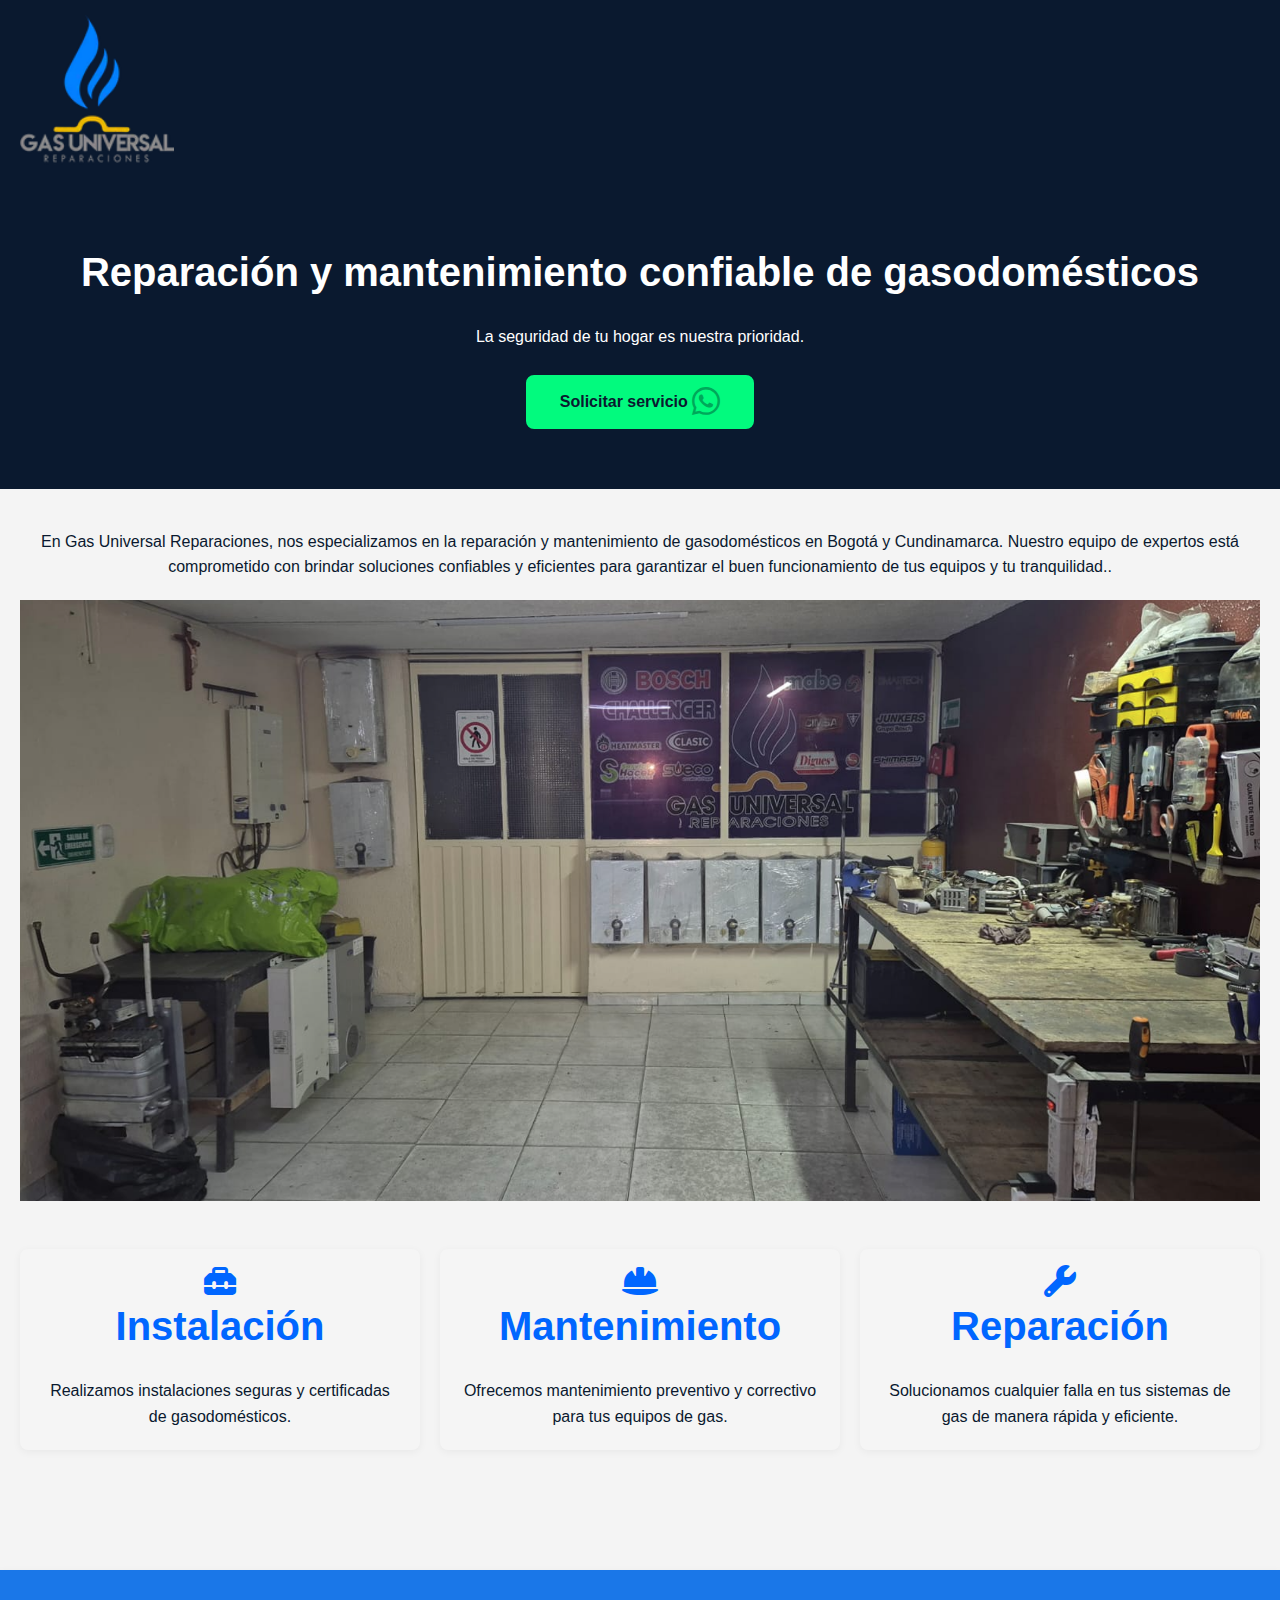
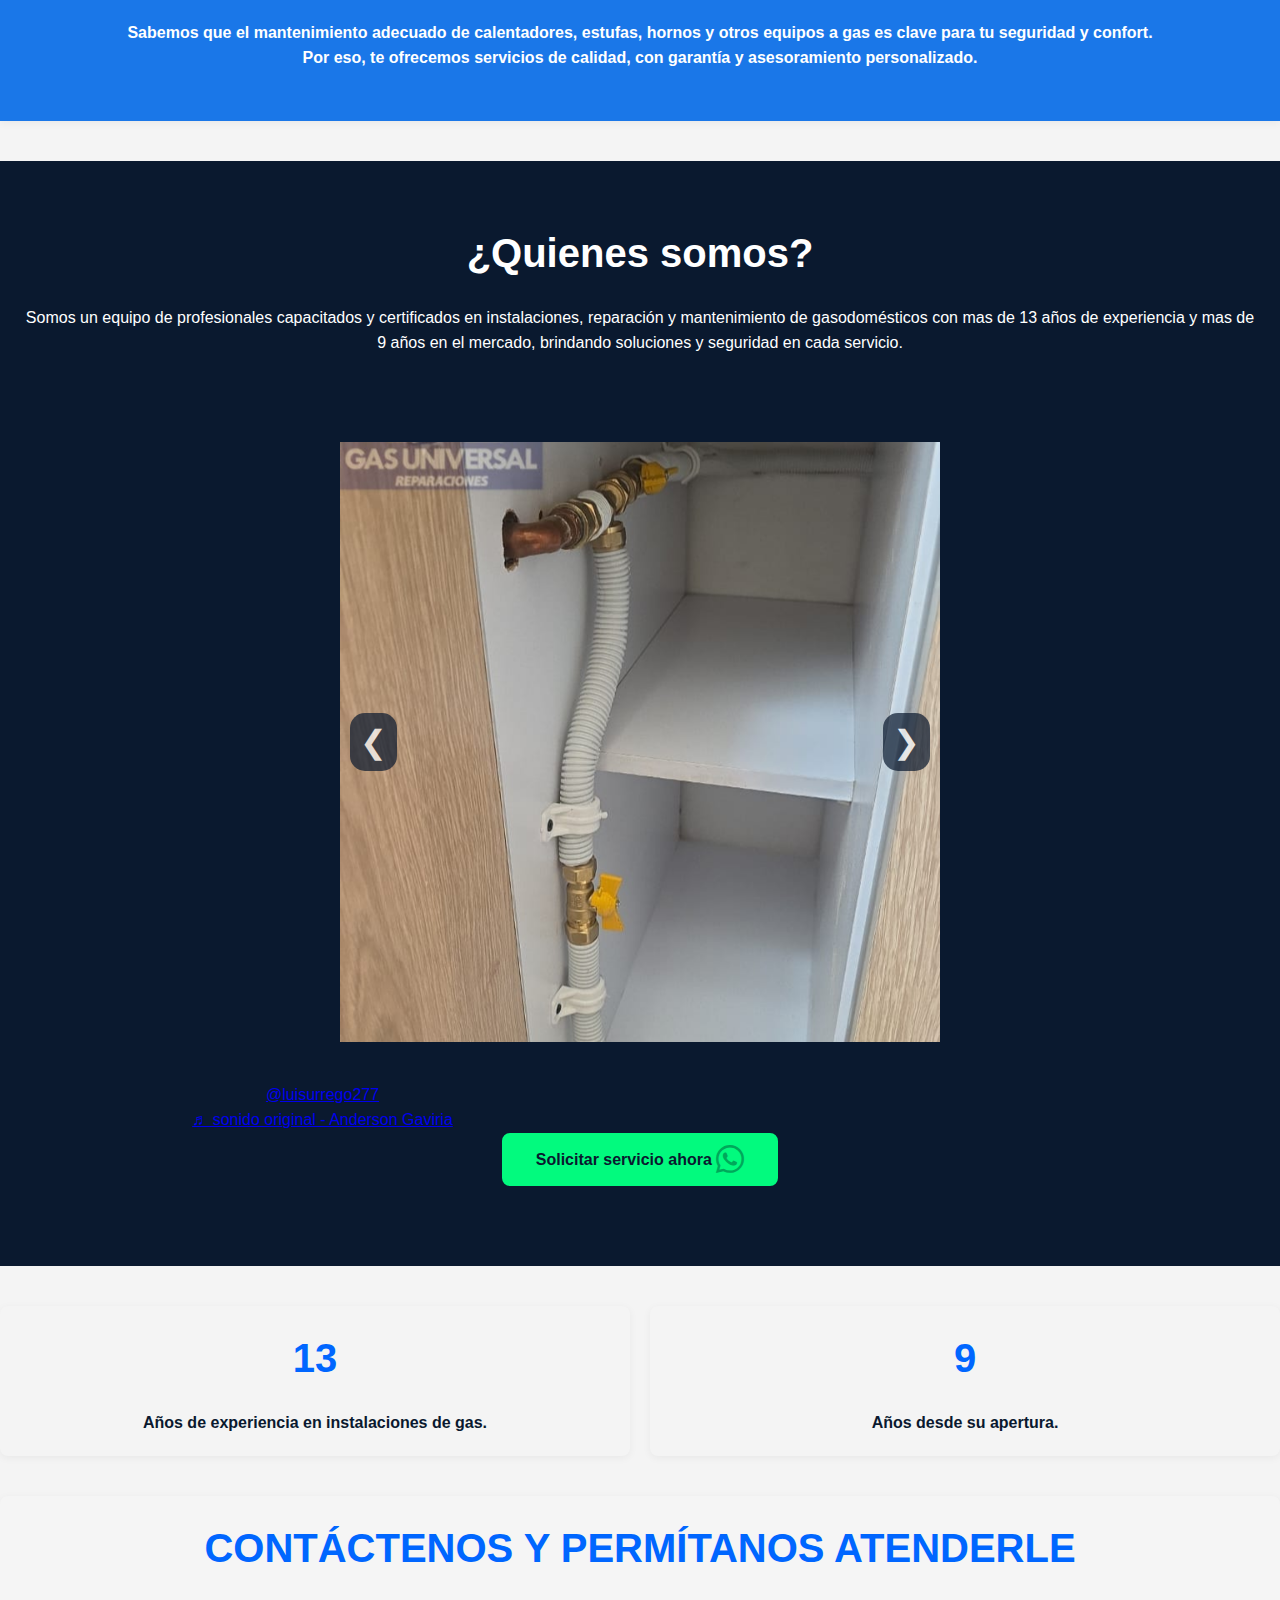
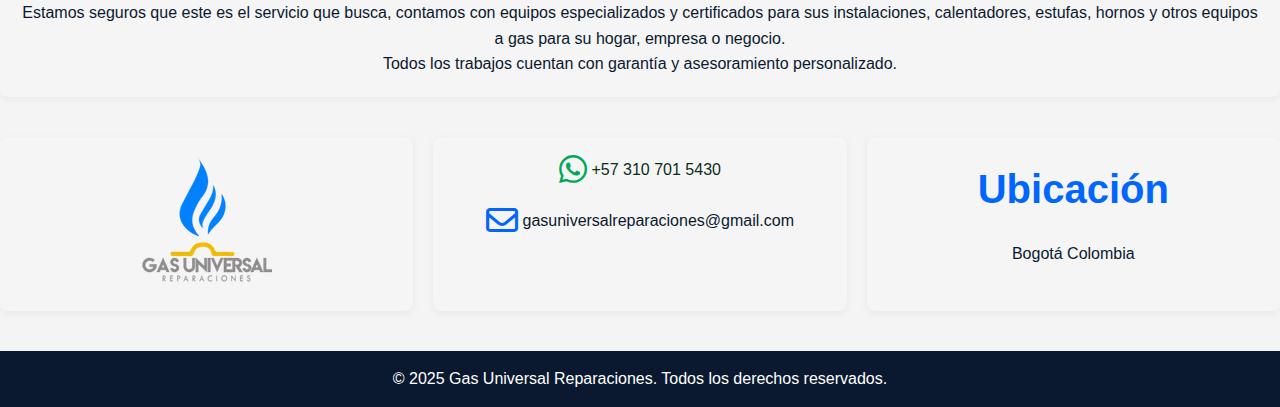
<file: index.html>
<!DOCTYPE html>
<html lang="es">
<head>
  <meta charset="UTF-8">
  <meta name="viewport" content="width=device-width, initial-scale=1.0">
  <title>Gas Universal Reparaciones</title>
  <link rel="stylesheet" href="assets/css/styles.css">
  <link rel="stylesheet" href="https://cdnjs.cloudflare.com/ajax/libs/font-awesome/6.4.2/css/all.min.css">
</head>


<body>

     
  <header>
    <img src="assets/img/logo-gasuniversal.webp" alt="Logo Gas Universal" class="logo-empresa">
   <!-- Este es un comentario en HTML
    <nav>
      <a href="index.html">Inicio</a>
      <a href="about.html">Nosotros</a>
      <a href="services.html">Servicios</a>
      <a href="contact.html">Contacto</a>
    </nav>
    -->
  </header>


  <section class="hero">
    <h2>Reparación y mantenimiento confiable de gasodomésticos</h2>
    <p>La seguridad de tu hogar es nuestra prioridad.</p>
    <br>
    
<!-- ...Button... -->
<a href="https://wa.me/573107015430?text=Hola%2C%20quiero%20solicitar%20un%20servicio" class="btn-solicitar" target="_blank" rel="noopener">
  Solicitar servicio
  <i class="fa-brands fa-whatsapp fa-2xl" style="color: #00a85a;"></i>
</a>
<!-- ...Button... -->
  </section>

  <div class="container">
    <section>
      <center>
<p>En Gas Universal Reparaciones, nos especializamos en la reparación y mantenimiento de gasodomésticos en Bogotá y Cundinamarca. Nuestro equipo de expertos está comprometido con brindar soluciones confiables y eficientes para garantizar el buen funcionamiento de tus equipos y tu tranquilidad..</p>
      </center>
<div class="imagen-servicio">
  <img src="assets/img/ReparacionesDeGas.png" alt="Descripción de la imagen">
</div>

<section class="servicios-columnas">
  <div class="columna">
    <span class="material-icons">
      <i class="fa-solid fa-toolbox fa-2xl" style="color: #0066ff;""></i>
    </span>
    <h2>Instalación</h2>
        <p>Realizamos instalaciones seguras y certificadas de gasodomésticos.</p>
  </div>
  <div class="columna">
    <span class="material-icons">
      <i class="fa-solid fa-helmet-safety fa-2xl" style="color: #0066ff;""></i>
    </span>
    <h2>Mantenimiento</h2>
        <p>Ofrecemos mantenimiento preventivo y correctivo para tus equipos de gas.</p>
  </div>
  <div class="columna">
    <span class="material-icons">
      <i class="fa-solid fa-wrench fa-2xl" style="color: #0066ff;"></i>
    </span>
    <h2>Reparación</h2>
         <p>Solucionamos cualquier falla en tus sistemas de gas de manera rápida y eficiente.</p>
  </div>
</section>      
    </section>
  </div>

 <section class="servicios-columnahorizontal">
   <div class="columna-horizontal">
      <p>Sabemos que el mantenimiento adecuado de calentadores, estufas, hornos y otros equipos a gas es clave para tu seguridad y confort.</p>
      <p>Por eso, te ofrecemos servicios de calidad, con garantía y asesoramiento personalizado.</p>
  </div>
</section>

<!-- Quienes somos -->
<section class="hero">
    <h2>¿Quienes somos?</h2>
<p>Somos un equipo de profesionales capacitados y certificados en instalaciones, reparación y mantenimiento de gasodomésticos con mas de 13 años de experiencia y mas de 9 años en el mercado, brindando soluciones y seguridad en cada servicio.</p><div class="imagen-servicio">
    <br>
 
<!-- Galería -->
<div class="galeria-slider">
  <button class="slider-btn prev">&#10094;</button>
  <div class="slider-images">
    <img src="assets/img/instalaciondepuntosdegas.png" alt="instalaciones de gas">
    <img src="assets/img/Mantenimientoestufas.png" alt="Mantenimientoestufas">
    <img src="assets/img/reparacionfugasdegas.png" alt="reparacionfugasdegas">

    <img src="assets/img/2.png" alt="Mantenimientoestufas">
    <img src="assets/img/3.png" alt="Mantenimientocalentadores">
    <img src="assets/img/4.png" alt="Mantenimientocalentadores">
    <img src="assets/img/6.png" alt="Mantenimientoestufas">
    <img src="assets/img/8.png" alt="Mantenimientoestufas">

  </div>
  <button class="slider-btn next">&#10095;</button>
</div>
<!-- TikTok embed -->
<blockquote class="tiktok-embed" cite="https://www.tiktok.com/@luisurrego277/video/7532331418257526021" data-video-id="7532331418257526021" style="max-width: 605px;min-width: 325px;">
  <section>
    <a target="_blank" title="@luisurrego277" href="https://www.tiktok.com/@luisurrego277?refer=embed">@luisurrego277</a>
    <p></p>
    <a target="_blank" title="♬ sonido original - Anderson Gaviria" href="https://www.tiktok.com/music/sonido-original-7444721180684716855?refer=embed">♬ sonido original - Anderson Gaviria</a>
  </section>
</blockquote>
<script async src="https://www.tiktok.com/embed.js"></script>
<!-- Fin TikTok embed... -->
<!-- Fin Galería -->

   
<!-- ...Button... -->
<a href="https://wa.me/573107015430?text=Hola%2C%20quiero%20solicitar%20un%20servicio" class="btn-solicitar" target="_blank" rel="noopener">
  Solicitar servicio ahora
  <i class="fa-brands fa-whatsapp fa-2xl" style="color: #00a85a;"></i>
</a>
<!-- ...Button... -->
  </section>

  <!-- Fin Quienes somos -->
 <section class="servicios-columnas">
  <div class="columna1">
    <h2>13</h2>
    <strong>Años de experiencia en instalaciones de gas.</strong>
  </div>
  
  <div class="columna1">
    <h2>9</h2>
    <strong>Años desde su apertura.</strong>
  </div>
</section>

<section class="servicios-columnahorizontal">
   <div class="columna">
    <h2>CONTÁCTENOS Y PERMÍTANOS ATENDERLE</h2>
      <p>Estamos seguros que este es el servicio que busca, contamos con equipos especializados y certificados para sus instalaciones, calentadores, estufas, hornos y otros equipos a gas para su hogar, empresa o negocio.</p>
      <p>Todos los trabajos cuentan con garantía y asesoramiento personalizado.</p>
  </div>
</section>

<!-- Pre-footer -->

<section class="servicios-columnas">
  <div class="columna">
    <img src="assets/img/logo-gasuniversal.webp" alt="Instalación de gasodomésticos">
  </div>
    <!-- Este es un comentario en HTML 
  <div class="columna">

    <ul>
  <li><a href="index.html">Inicio</a></li>
  <li> <a href="about.html">Nosotros</a></li>
  <li><a href="services.html">Servicios</a></li>
  <li><a href="contact.html">Contacto</a></li>
</ul>
    </div>
    -->
  <div class="columna">

    <ul>
   <span class="material-icons">
     <li> <i class="fa-brands fa-whatsapp fa-2xl" style="color: #00a85a;"></i> <a href="https://wa.me/573107015430?text=Hola%2C%20quiero%20solicitar%20un%20servicio" style="color: #0b2e18; text-decoration: none;">+57 310 701 5430</a>
    </li>
    <br>
      <li><i class="fa-regular fa-envelope fa-2xl" style="color: #0066ff;" ></i><a href="mailto:gasuniversalreparaciones@gmail.com" style="color: #0B192E; text-decoration: none;"> gasuniversalreparaciones@gmail.com</a></li>
    </span>
    </ul>
  </div>
  <div class="columna">
   <h2>Ubicación</h2>
    <p>Bogotá Colombia</p>
  </div>
  
</section>

  <footer>
    <p>&copy; 2025 Gas Universal Reparaciones. Todos los derechos reservados.</p>
  </footer>
  <!-- ...Enlace a documento Java Script -->
<script src="assets/js/galeria.js"></script>
</body>
</html>
</file>
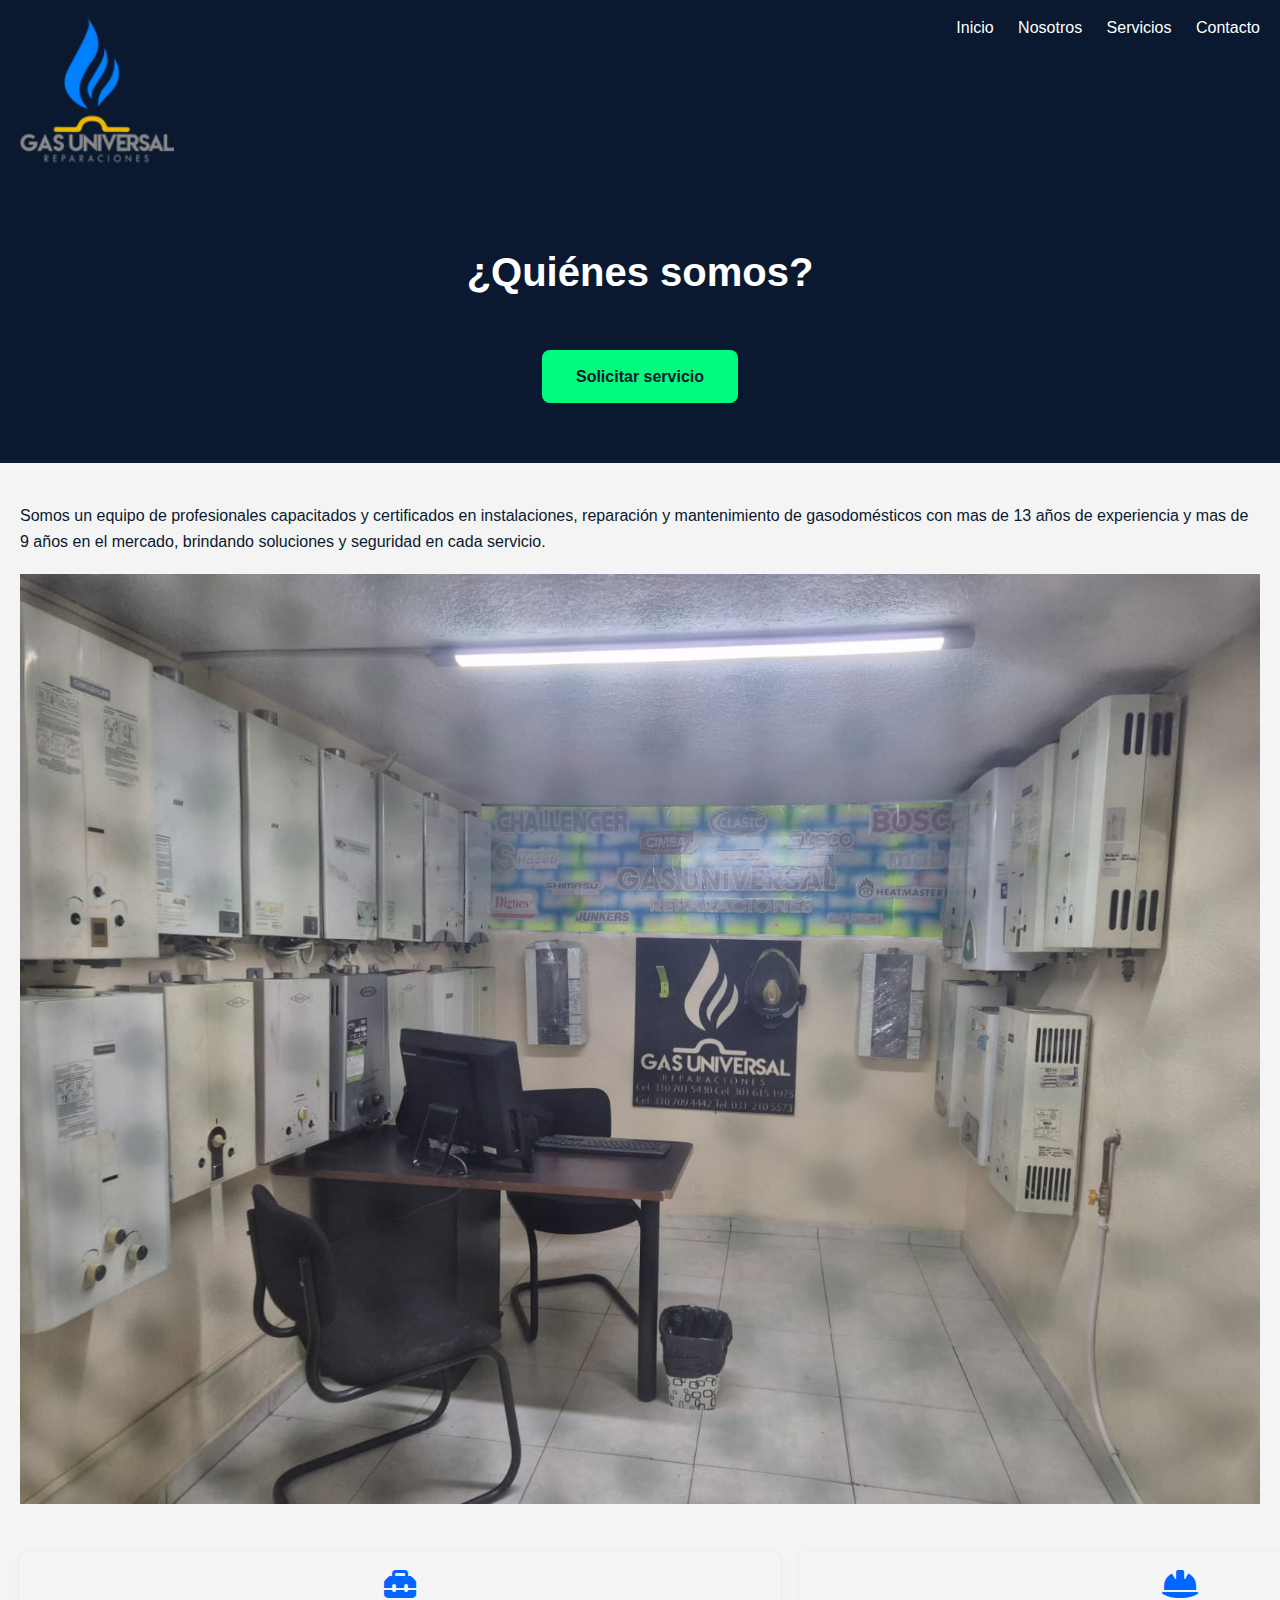
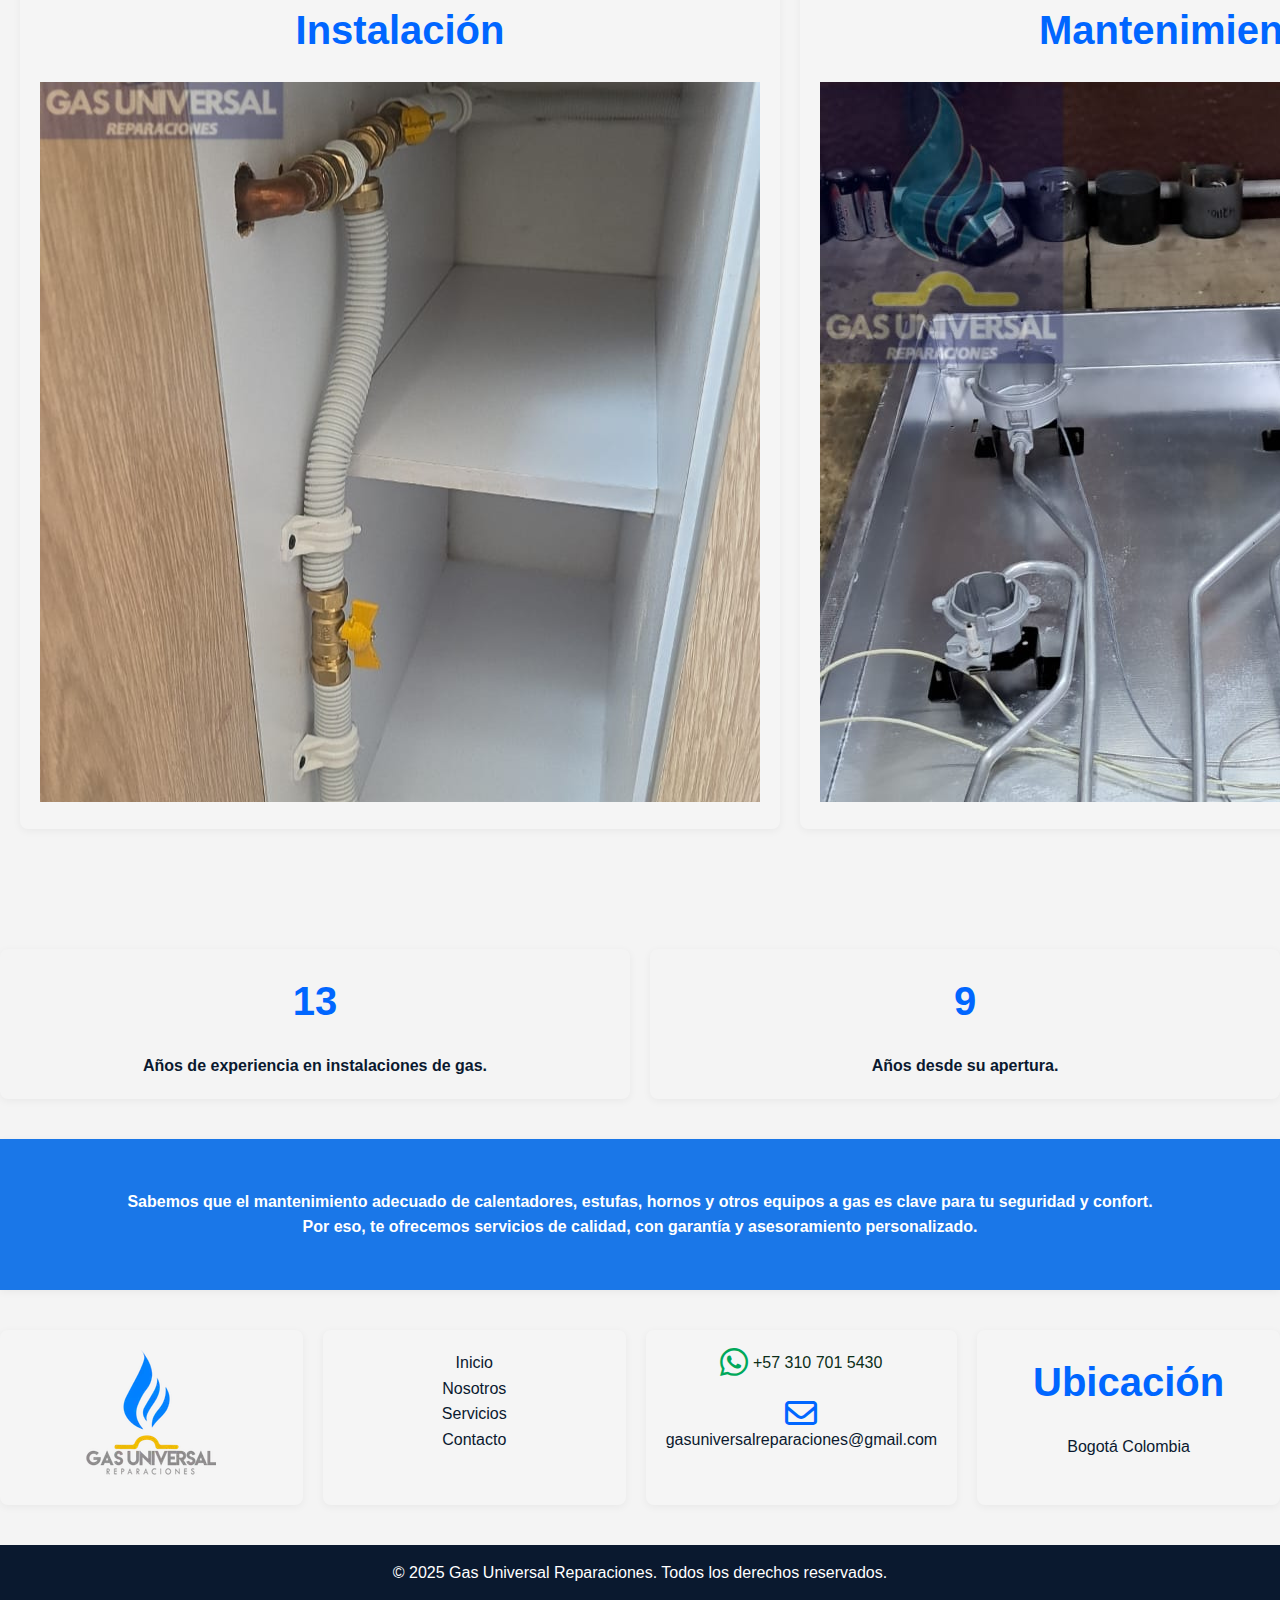
<file: about.html>
<!DOCTYPE html>
<html lang="es">
<head>
  <meta charset="UTF-8">
  <meta name="viewport" content="width=device-width, initial-scale=1.0">
  <title>Gas Universal Reparaciones</title>
  <link rel="stylesheet" href="assets/css/styles.css">
  <link rel="stylesheet" href="https://cdnjs.cloudflare.com/ajax/libs/font-awesome/6.4.2/css/all.min.css">
</head>
<body>
  <header>
    <img src="assets/img/logo-gasuniversal.webp" alt="Logo Gas Universal" class="logo-empresa">
    <nav>
      <a href="index.html">Inicio</a>
      <a href="about.html">Nosotros</a>
      <a href="services.html">Servicios</a>
      <a href="contact.html">Contacto</a>
    </nav>
  </header>

  <section class="hero">
    <h2>¿Quiénes somos?</h2>
    
    <br>
    
                <!-- ...Button... -->
<a href="https://wa.me/573107015430?text=Hola%2C%20quiero%20solicitar%20un%20servicio" class="btn-solicitar" target="_blank" rel="noopener">
  Solicitar servicio
</a>
<!-- ...Button... -->


  </section>
  <div class="container">
    <section>
<p>Somos un equipo de profesionales capacitados y certificados en instalaciones, reparación y mantenimiento de gasodomésticos con mas de 13 años de experiencia y mas de 9 años en el mercado, brindando soluciones y seguridad en cada servicio.</p><div class="imagen-servicio">
  <img src="assets/img/AcercaDeGasuniversal10.jpg" alt="AcercaDeGasuniversal10">
</div>

<section class="servicios-columnas">
  <div class="columna">
    <span class="material-icons">
      <i class="fa-solid fa-toolbox fa-2xl" style="color: #0066ff;""></i>
    </span>
    <h2>Instalación</h2>
        <img src="assets/img/instalaciondepuntosdegas.png" alt="Instalación de puntos de gas">
  </div>
  <div class="columna">
    <span class="material-icons">
      <i class="fa-solid fa-helmet-safety fa-2xl" style="color: #0066ff;""></i>
    </span>
    <h2>Mantenimiento</h2>
        <img src="assets/img/Mantenimientoestufas.png" alt="Mantenimientoestufas">
  </div>
  <div class="columna">
    <span class="material-icons">
      <i class="fa-solid fa-wrench fa-2xl" style="color: #0066ff;"></i>
    </span>
    <h2>Reparación</h2>
         <img src="assets/img/reparacionfugasdegas.png" alt="reparacionfugasdegas">
  </div>
</section>      
    </section>
  </div>

  <section class="servicios-columnas">
  <div class="columna1">
    <h2>13</h2>
    <strong>Años de experiencia en instalaciones de gas.</strong>
  </div>
  
  <div class="columna1">
    <h2>9</h2>
    <strong>Años desde su apertura.</strong>
  </div>
</section>

<section class="servicios-columnahorizontal">
   <div class="columna-horizontal">
      <p>Sabemos que el mantenimiento adecuado de calentadores, estufas, hornos y otros equipos a gas es clave para tu seguridad y confort.</p>
      <p>Por eso, te ofrecemos servicios de calidad, con garantía y asesoramiento personalizado.</p>
  </div>
</section>

<!-- Pre-footer -->

<section class="servicios-columnas">
  <div class="columna">
    <img src="assets/img/logo-gasuniversal.webp" alt="Instalación de gasodomésticos">
  </div>
  <div class="columna">

    <ul>
  <li><a href="index.html">Inicio</a></li>
  <li> <a href="about.html">Nosotros</a></li>
  <li><a href="services.html">Servicios</a></li>
  <li><a href="contact.html">Contacto</a></li>
</ul>
   
      
      
    </div>
  <div class="columna">

    <ul>
   <span class="material-icons">
     <li> <i class="fa-brands fa-whatsapp fa-2xl" style="color: #00a85a;"></i> <a href="https://wa.me/573107015430?text=Hola%2C%20quiero%20solicitar%20un%20servicio" style="color: #0b2e18; text-decoration: none;">+57 310 701 5430</a>
    </li>
    <br>
      <li><i class="fa-regular fa-envelope fa-2xl" style="color: #0066ff;" ></i><a href="mailto:gasuniversalreparaciones@gmail.com" style="color: #0B192E; text-decoration: none;"> gasuniversalreparaciones@gmail.com</a></li>
    </span>
    </ul>
  </div>
  <div class="columna">
   <h2>Ubicación</h2>
    <p>Bogotá Colombia</p>
  </div>
  
</section>

  <footer>
    <p>&copy; 2025 Gas Universal Reparaciones. Todos los derechos reservados.</p>
  </footer>
</body>
</html>
</file>
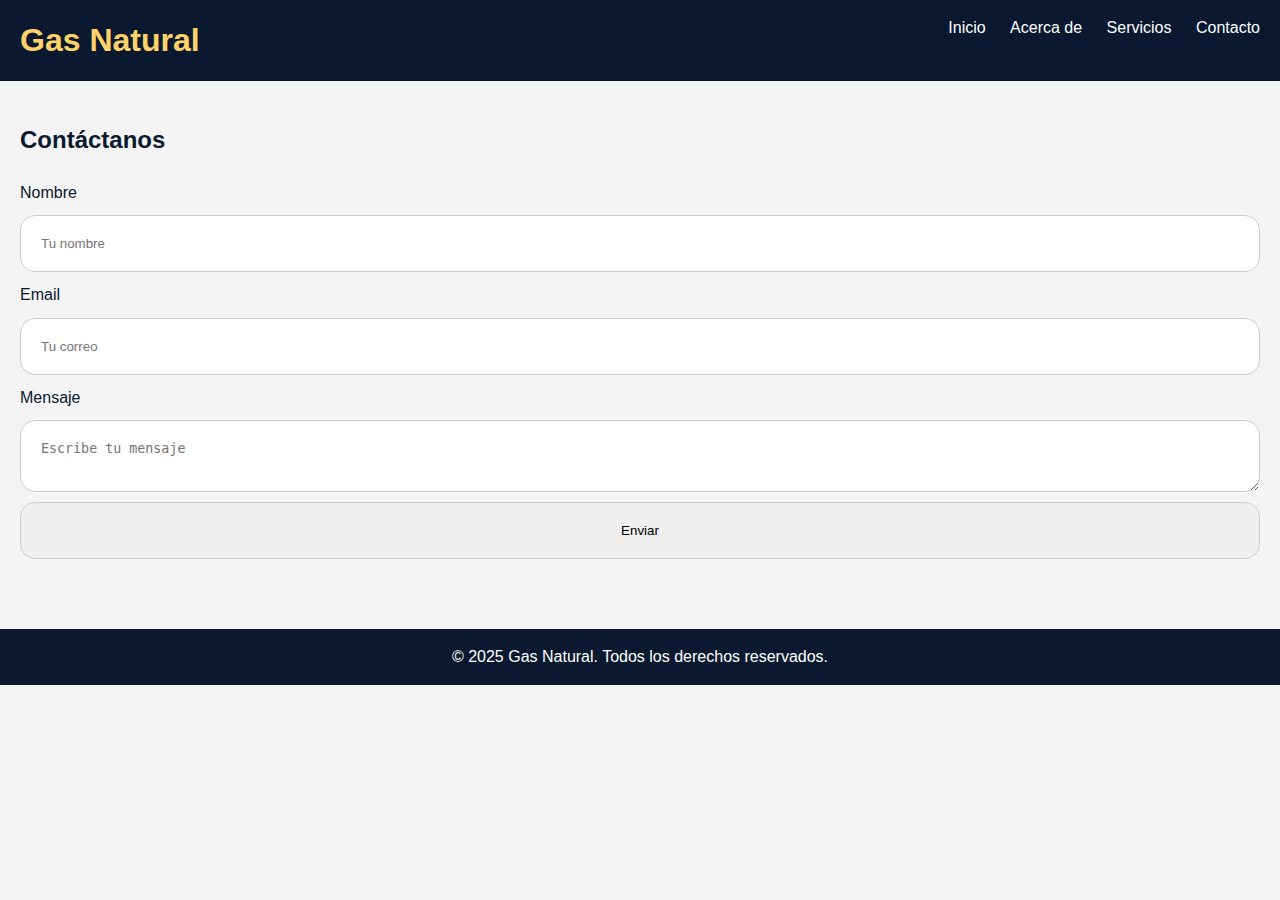
<file: contact.html>
<!DOCTYPE html>
<html lang="es">
<head>
  <meta charset="UTF-8">
  <meta name="viewport" content="width=device-width, initial-scale=1.0">
  <title>Contacto - Gas Natural</title>
  <link rel="stylesheet" href="assets/css/styles.css">
</head>
<body>
  <header>
    <h1>Gas Natural</h1>
    <nav>
      <a href="index.html">Inicio</a>
      <a href="about.html">Acerca de</a>
      <a href="services.html">Servicios</a>
      <a href="contact.html">Contacto</a>
    </nav>
  </header>

  <div class="container">
    <section>
      <h2>Contáctanos</h2>
      <form>
        <label>Nombre</label>
        <input type="text" placeholder="Tu nombre">

        <label>Email</label>
        <input type="email" placeholder="Tu correo">

        <label>Mensaje</label>
        <textarea placeholder="Escribe tu mensaje"></textarea>

        <button type="submit">Enviar</button>
      </form>
    </section>
  </div>

  <footer>
    <p>&copy; 2025 Gas Natural. Todos los derechos reservados.</p>
  </footer>
</body>
</html>
</file>
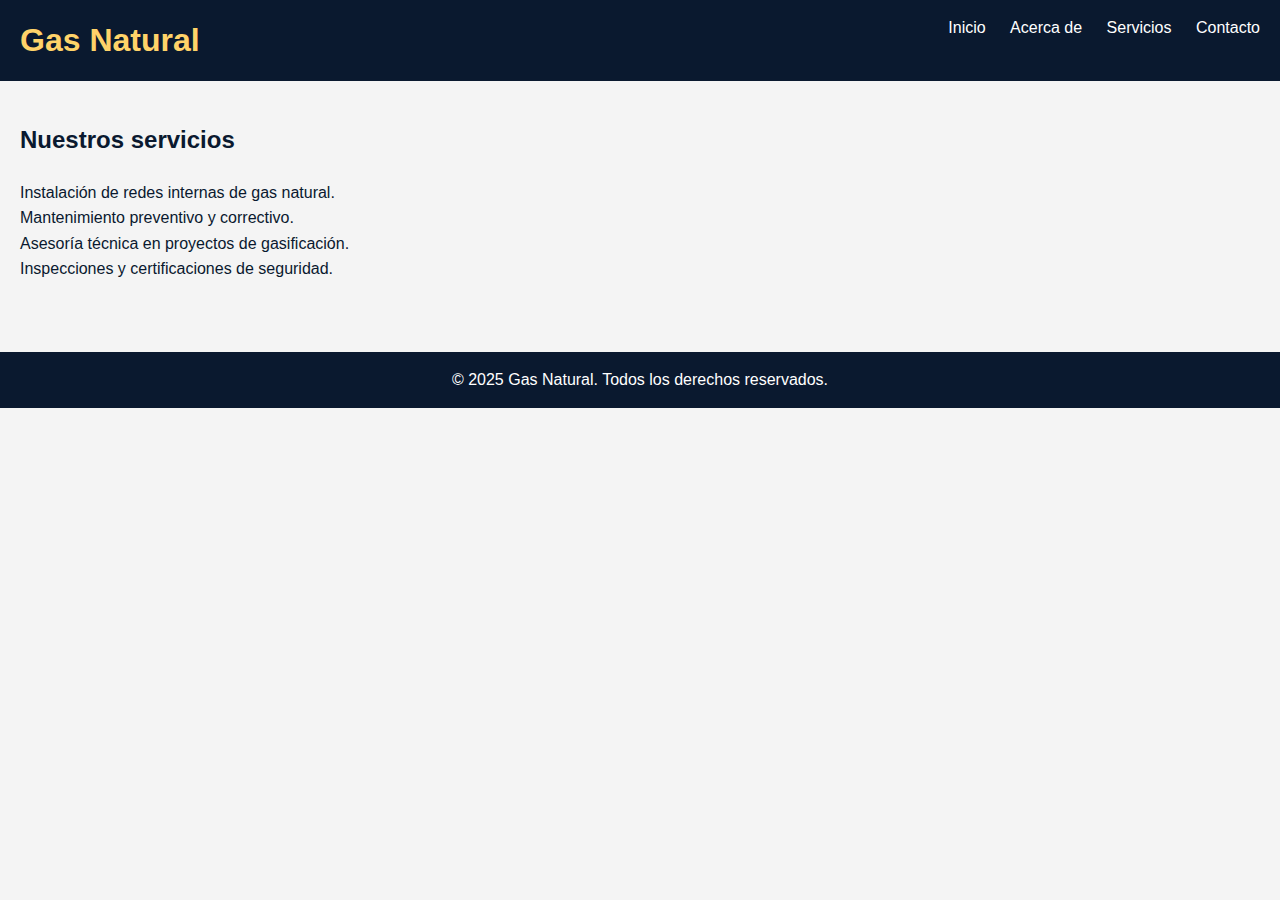
<file: services.html>
<!DOCTYPE html>
<html lang="es">
<head>
  <meta charset="UTF-8">
  <meta name="viewport" content="width=device-width, initial-scale=1.0">
  <title>Servicios - Gas Univewrsal Reparaciones</title>
  <link rel="stylesheet" href="assets/css/styles.css">
</head>
<body>
  <header>
    <h1>Gas Natural</h1>
    <nav>
      <a href="index.html">Inicio</a>
      <a href="about.html">Acerca de</a>
      <a href="services.html">Servicios</a>
      <a href="contact.html">Contacto</a>
    </nav>
  </header>

  <div class="container">
    <section>
      <h2>Nuestros servicios</h2>
      <ul>
        <li>Instalación de redes internas de gas natural.</li>
        <li>Mantenimiento preventivo y correctivo.</li>
        <li>Asesoría técnica en proyectos de gasificación.</li>
        <li>Inspecciones y certificaciones de seguridad.</li>
      </ul>
    </section>
  </div>

  <footer>
    <p>&copy; 2025 Gas Natural. Todos los derechos reservados.</p>
  </footer>
</body>
</html>
</file>
<file: assets/css/styles.css>
:root {
  --blue-dark: #0A192F;
  --yellow-burnt: #FFD369;
  --white: #ffffff;
  --gray: #f4f4f4;
}

* {
  margin: 0;
  padding: 0;
  box-sizing: border-box;
}

body {
  font-family: Arial, sans-serif;
  line-height: 1.6;
  background: var(--gray);
  color: var(--blue-dark);
}

header {
  background: var(--blue-dark);
  color: var(--white);
  padding: 15px 20px;
}
header h1 {
  display: inline-block;
  color: var(--yellow-burnt);
}
nav {
  float: inline-end;
}
nav a {
  color: var(--white);
  text-decoration: none;
  margin-left: 20px;
  transition: color 0.3s ease;
}
nav a:hover {
  color: var(--yellow-burnt);
}

.logo-empresa {
  height: 150px;
  vertical-align: middle;
  margin-right: 15px;
}

.hero {
  background: var(--blue-dark);
  color: var(--white);
  text-align: center;
  padding: 60px 20px;
}
.hero h2 {
  color: var(--white);
  font-size: 2.5rem;
}

.servicios-columnas {
  display: flex;
  gap: 20px;
  margin: 40px 0;
}

.columna {
  flex: 1;
  background: #f5f5f5;
  padding: 20px;
  border-radius: 8px;
  text-align: center;
  box-shadow: 0 2px 8px rgba(0,0,0,0.05);
}

.columna h2 {
  color: #0066ff;
  font-size: 2.5rem;
}

.columna1 {
flex: 1;
  background: #F4F4F4;
  padding: 20px;
  border-radius: 8px;
  text-align: center;
  box-shadow: 0 2px 8px rgba(0,0,0,0.05);
}
.columna1 h2 {
  color: #0066ff;
  font-size: 2.5rem;
}

.servicios-columnahorizontal {
    display: flex;
  gap: 20px;
  margin: 40px 0;
}
.columna-horizontal {
  flex: 1;
  text-align: center;
  color: #ffffff;
  font-family: Arial, sans-serif;
  font-weight: bold;
  background: #1A77E8;
  padding: 50px;
  text-align: center;
  box-shadow: 0 2px 8px rgba(0,0,0,0.05);
}

ul {
  list-style: none;
  padding-left: 0;
}
ul a {
  color: var(--blue-dark);
  text-decoration: none;
}
ul a:hover {
  text-decoration: underline;
  font-weight: bold;
}

.imagen-servicio {
  text-align: center;
  margin: 20px 0;
}
.imagen-servicio img {
  max-width: 100%;
  height: auto;
}

.container {
  max-width: 1400px;
  margin: auto;
  padding: 40px 20px;
}
section h2 {
  color: var(--blue-dark);
  margin-bottom: 20px;
}

footer {
  background: var(--blue-dark);
  color: var(--white);
  text-align: center;
  padding: 15px 0;
  margin-top: 30px;
}

form {
  display: grid;
  gap: 10px;
}
input, textarea, button {
  padding: 20px;
  border-radius: 15px;
  border: 1px solid #ccc;
}

/* ...existing code... */
.btn-solicitar {
  background: #02fa7e;
  color: var(--blue-dark);
  font-family: Arial, sans-serif;
  font-weight: bold;
  cursor: pointer;
  border: 2px solid #02fa7e;
  padding: 12px 32px;
  border-radius: 8px;
  text-decoration: none;
  display: inline-block;
  transition: background 0.3s, color 0.3s;
}

.btn-solicitar:hover {
  background: #0B192E;
  color: var(--white);
}
/* ...existing code... */

/* Esto hará que las columnas se vean una debajo de la otra en celulares y tablets */
@media (max-width: 768px) {
  .servicios-columnas {
    flex-direction: column;
    gap: 20px;
  }
  .columna {
    margin-bottom: 20px;
  }
}
/* Esto hará que las columnas se vean una debajo de la otra en celulares y tablets*/

/* Estilos para la galería de imágenes */
/* ...existing code... */
.galeria-slider {
  position: relative;
  width: 100%;
  max-width: 600px;
  margin: 40px auto;
  overflow: hidden;
}

.slider-images {
  display: flex;
  transition: transform 0.5s ease;
  width: 100%;
}

.slider-images img {
  width: 100%;
  min-width: 100%;
  object-fit: cover;
}

.slider-btn {
  position: absolute;
  top: 50%;
  transform: translateY(-50%);
  background: #0A192F;
  color: #fff;
  border: none;
  font-size: 2rem;
  padding: 10px;
  cursor: pointer;
  z-index: 2;
  opacity: 0.7;
}

.slider-btn.prev { left: 10px; }
.slider-btn.next { right: 10px; }
/* ...existing code... */

/* Fin estilos para la galería de imágenes */
</file>
